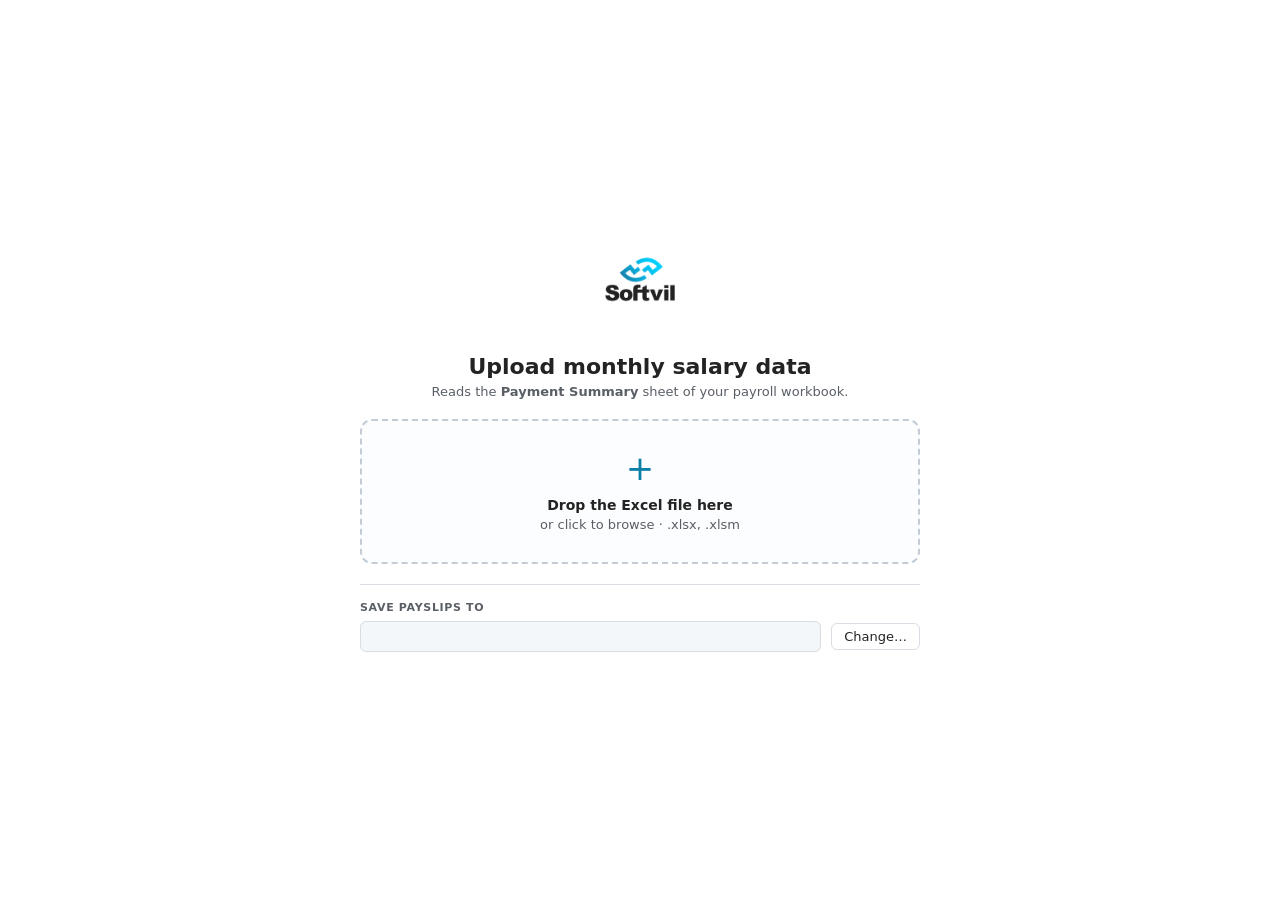
<file: web/index.html>
﻿<!DOCTYPE html>
<html lang="en">
<head>
  <meta charset="utf-8">
  <meta name="viewport" content="width=device-width, initial-scale=1">
  <title>Softvil Salary Slips</title>
  <!-- tokens.css is generated from salary_app/pdf/theme.py; it must load
       first so styles.css can resolve every var() against it. -->
  <link rel="stylesheet" href="tokens.css">
  <link rel="stylesheet" href="styles.css">
</head>
<body>

<!-- ============ SCREEN 1: upload ============ -->
<section id="screen-upload" class="screen is-active">
  <div class="upload-wrap">
    <img src="logo-sm-01.png" alt="Softvil" class="upload-logo">
    <h1>Upload monthly salary data</h1>
    <p class="sub">Reads the <strong>Payment Summary</strong> sheet of your payroll workbook.</p>

    <div id="dropzone" class="dropzone" tabindex="0" role="button"
         aria-label="Choose or drop an Excel workbook">
      <div class="plus">+</div>
      <div class="dz-title">Drop the Excel file here</div>
      <div class="dz-sub">or click to browse &middot; .xlsx, .xlsm</div>
    </div>

    <p id="upload-error" class="error" hidden></p>
    <p id="upload-busy" class="busy" hidden>Reading workbook&hellip;</p>

    <div class="output-setting">
      <div class="os-label">Save payslips to</div>
      <div class="os-row">
        <span id="output-folder" class="os-path" title="">&nbsp;</span>
        <button class="btn btn-ghost btn-small" id="btn-choose-folder">Change&hellip;</button>
      </div>
      <div id="output-hint" class="os-hint"></div>
    </div>
  </div>
</section>

<!-- ============ SCREEN 2: employee list ============ -->
<section id="screen-list" class="screen">
  <header class="bar">
    <img src="logo-sm-01.png" alt="" class="bar-logo">
    <div class="bar-meta">
      <div class="bar-title" id="list-file">&nbsp;</div>
      <div class="bar-sub" id="list-sheet">&nbsp;</div>
    </div>
    <button class="btn btn-ghost" id="btn-change">Change file</button>
  </header>

  <main class="list-main">
    <div class="list-head">
      <h2>Employees</h2>
      <span class="count" id="list-count"></span>
    </div>
    <div id="employee-rows" class="rows"></div>
    <p id="list-note" class="note" hidden></p>
  </main>

  <footer class="list-footer">
    <button class="btn btn-ghost" id="btn-open-folder">Open output folder</button>
    <button class="btn btn-primary" id="btn-export-all">Export All</button>
  </footer>
</section>

<!-- ============ SCREEN 3: review ============ -->
<section id="screen-review" class="screen">
  <header class="bar">
    <button class="btn btn-ghost" id="btn-back">&larr; Back</button>
    <div class="bar-meta">
      <div class="bar-title" id="review-name">&nbsp;</div>
      <div class="bar-sub" id="review-period">&nbsp;</div>
    </div>
    <button class="btn btn-ghost" id="btn-print">Print</button>
    <button class="btn btn-primary" id="btn-download">Download PDF</button>
  </header>

  <div class="review-body">
    <aside class="form-pane">
      <div id="review-alerts"></div>
      <form id="slip-form" autocomplete="off"></form>
    </aside>
    <div class="preview-pane">
      <div class="preview-frame">
        <img id="preview-img" alt="Payslip preview">
        <div id="preview-busy" class="preview-busy" hidden>Updating&hellip;</div>
      </div>
    </div>
  </div>
</section>

<div id="toast" class="toast" hidden></div>

<script src="app.js"></script>
</body>
</html>
</file>
<file: web/tokens.css>
/* GENERATED FILE -- DO NOT EDIT.
 *
 * Written by tools/make_tokens.py from the palette in
 * salary_app/pdf/theme.py, which is the single source of truth for colour
 * across the app chrome and the payslip PDF.
 *
 * To change a colour, edit theme.PALETTE and re-run:
 *     .venv\Scripts\python.exe tools\make_tokens.py
 */

:root {
  /* palette -- from salary_app/pdf/theme.py */
  --brand-cyan:     #00CFFF;
  --brand-deep:     #0B7FA8;
  --ink:            #232323;
  --ink-soft:       #5A5F66;
  --rule:           #D8DEE4;
  --band:           #F4F7F9;
  --band-deep:      #E8F6FC;
  --surface:        #FCFDFE;
  --surface-sunken: #EEF1F4;
  --border-soft:    #C3CCD4;
  --danger:         #B4342B;
  --danger-bg:      #FDF3F2;
  --danger-border:  #F3D3D0;
  --warn:           #9A6700;
  --warn-bg:        #FDF7E6;

  /* radii */
  --radius-control:   6px;
  --radius-container: 8px;
  --radius-large:     12px;
  --radius-pill:      999px;

  --font: "Segoe UI", system-ui, -apple-system, sans-serif;
  --scrim: rgba(35, 35, 35, .82);
}
</file>
<file: web/styles.css>
/* Softvil Salary Slips -- app chrome.
 *
 * Colours, radii and the font stack come from web/tokens.css, which is
 * GENERATED from the palette in salary_app/pdf/theme.py -- the same source the
 * payslip renders from. Do not add a colour or a radius here; add it to
 * theme.PALETTE and re-run tools/make_tokens.py, or the two surfaces drift
 * (they already had: --rule was #E2E8ED here and #D8DEE4 in the PDF).
 *
 * Brand cyan is 1.85:1 on white and is never used for text on either surface
 * -- only rules, borders and accents. tests/test_design_tokens.py asserts it.
 */

:root {
  /* Aliases kept so the older cyan names still read naturally in rules
     below; both point at the generated tokens. */
  --cyan: var(--brand-cyan);
  --cyan-deep: var(--brand-deep);
}

* { box-sizing: border-box; }

html, body {
  margin: 0;
  height: 100%;
  font-family: var(--font);
  color: var(--ink);
  background: #fff;
  font-size: 14px;
}

/* screens ---------------------------------------------------------------- */
.screen { display: none; height: 100vh; flex-direction: column; }
.screen.is-active { display: flex; }

/* buttons ---------------------------------------------------------------- */
.btn {
  font: inherit;
  border: 1px solid transparent;
  border-radius: var(--radius-control);
  padding: 8px 16px;
  cursor: pointer;
  transition: background .12s, border-color .12s;
  white-space: nowrap;
}
.btn:focus-visible { outline: 2px solid var(--cyan-deep); outline-offset: 2px; }
.btn-primary { background: var(--ink); color: #fff; }
.btn-primary:hover:not(:disabled) { background: #000; }
.btn-ghost { background: #fff; border-color: var(--rule); color: var(--ink); }
.btn-ghost:hover:not(:disabled) { background: var(--band); }
.btn-small { padding: 5px 12px; font-size: 13px; }
.btn:disabled { opacity: .45; cursor: not-allowed; }

/* ============ screen 1: upload ============ */
/* The upload screen scrolls if the window is short: the output-folder block
   below the dropzone otherwise falls below the fold on an 860px window, and a
   setting the user cannot see is a setting they will not use. */
#screen-upload { overflow-y: auto; }

.upload-wrap {
  margin: auto;
  width: min(560px, 90vw);
  text-align: center;
  padding: 24px 0;
}
.upload-logo { width: 108px; height: auto; margin-bottom: 16px; }
.upload-wrap h1 { font-size: 22px; font-weight: 600; margin: 0 0 5px; }
.upload-wrap .sub { color: var(--ink-soft); margin: 0 0 20px; font-size: 13px; }

.dropzone {
  border: 2px dashed var(--border-soft);
  border-radius: var(--radius-large);
  padding: 30px 24px;
  cursor: pointer;
  background: var(--surface);
  transition: border-color .15s, background .15s;
}
.dropzone:hover, .dropzone:focus-visible {
  border-color: var(--cyan); background: var(--band-deep); outline: none;
}
.dropzone.is-over { border-color: var(--cyan); background: var(--band-deep); }
.dropzone .plus {
  font-size: 34px; line-height: 1; color: var(--cyan-deep); margin-bottom: 12px;
}
.dz-title { font-weight: 600; margin-bottom: 4px; }
.dz-sub { color: var(--ink-soft); font-size: 13px; }

/* output folder setting, below the dropzone */
.output-setting {
  margin-top: 20px; padding-top: 16px; border-top: 1px solid var(--rule);
  text-align: left;
}
.os-label {
  font-size: 11px; font-weight: 700; letter-spacing: .06em;
  text-transform: uppercase; color: var(--ink-soft); margin-bottom: 7px;
}
.os-row { display: flex; align-items: center; gap: 10px; }
.os-path {
  flex: 1; min-width: 0; font-size: 13px;
  padding: 7px 10px; border: 1px solid var(--rule); border-radius: var(--radius-control);
  background: var(--band); color: var(--ink);
  overflow: hidden; text-overflow: ellipsis; white-space: nowrap;
  direction: rtl; text-align: left;   /* keep the folder name visible when long */
}
.os-hint { font-size: 12px; color: var(--ink-soft); margin-top: 6px; min-height: 15px; }

.error {
  color: var(--danger); background: var(--danger-bg); border: 1px solid var(--danger-border);
  border-radius: var(--radius-container); padding: 12px 14px; margin-top: 20px;
  text-align: left; white-space: pre-wrap;
}
.busy { color: var(--ink-soft); margin-top: 18px; }

/* ============ shared top bar ============ */
.bar {
  display: flex; align-items: center; gap: 14px;
  padding: 12px 20px; border-bottom: 1px solid var(--rule); flex: 0 0 auto;
}
.bar-logo { width: 74px; height: auto; }
.bar-meta { flex: 1; min-width: 0; }
.bar-title {
  font-weight: 600; overflow: hidden; text-overflow: ellipsis; white-space: nowrap;
}
.bar-sub { color: var(--ink-soft); font-size: 12px; }

/* ============ screen 2: list ============ */
.list-main { flex: 1; overflow-y: auto; padding: 22px 24px; }
.list-head { display: flex; align-items: baseline; gap: 10px; margin-bottom: 14px; }
.list-head h2 { font-size: 17px; margin: 0; }
.count { color: var(--ink-soft); font-size: 13px; }

.rows { border: 1px solid var(--rule); border-radius: var(--radius-container); overflow: hidden; }
.row {
  display: flex; align-items: center; gap: 14px;
  padding: 12px 16px; border-bottom: 1px solid var(--rule); background: #fff;
}
.row:last-child { border-bottom: none; }
.row:nth-child(even) { background: var(--band); }

/* The whole row opens Review, so it has to read as clickable -- otherwise
   the affordance is invisible and people only ever use the button.
   These rules come after :nth-child so hover wins over the zebra stripe. */
.row { cursor: pointer; }
.row:hover, .row:focus-visible { background: var(--band-deep); outline: none; }
.row:focus-visible { box-shadow: inset 3px 0 0 var(--cyan-deep); }
.row-go {
  width: 16px; height: 16px; flex: 0 0 auto;
  color: var(--ink-soft); opacity: .45; transition: opacity .12s, transform .12s;
}
.row:hover .row-go, .row:focus-visible .row-go {
  opacity: 1; transform: translateX(2px);
}

/* Looks unavailable, still clickable -- it opens Review and says what is
   missing, rather than silently ignoring the click. */
.btn.is-blocked {
  opacity: .45;
  border-style: dashed;
}
.btn.is-blocked:hover { background: var(--danger-bg); border-color: var(--danger-border); }
.row-no {
  width: 26px; color: var(--ink-soft); font-variant-numeric: tabular-nums;
  font-size: 13px;
}
.row-main { flex: 1; min-width: 0; }
.row-name { font-weight: 600; }
.row-name.is-missing { color: var(--ink-soft); font-weight: 400; font-style: italic; }
.row-sub { font-size: 12px; color: var(--ink-soft); margin-top: 2px; }
.row-net {
  font-variant-numeric: tabular-nums; font-weight: 600; text-align: right;
  min-width: 110px;
}
.badge {
  display: inline-block; font-size: 11px; padding: 2px 7px; border-radius: var(--radius-pill);
  margin-left: 6px;
}
.badge-missing { background: var(--danger-bg); color: var(--danger); }
.badge-warn { background: var(--warn-bg); color: var(--warn); }

.note {
  margin-top: 16px; padding: 12px 14px; border-radius: var(--radius-container);
  background: var(--band); color: var(--ink-soft); font-size: 13px;
  white-space: pre-wrap;
}
.list-footer {
  display: flex; justify-content: space-between; gap: 12px;
  padding: 14px 24px; border-top: 1px solid var(--rule); flex: 0 0 auto;
}

/* ============ screen 3: review ============ */
.review-body { flex: 1; display: flex; min-height: 0; }
.form-pane {
  width: 396px; flex: 0 0 auto; overflow-y: auto;
  padding: 18px 20px; border-right: 1px solid var(--rule);
}
.preview-pane {
  flex: 1; overflow: auto; background: var(--surface-sunken); padding: 22px;
  display: flex; justify-content: center; align-items: flex-start;
}
.preview-frame { position: relative; }
#preview-img {
  display: block; width: 620px; max-width: 100%; height: auto;
  box-shadow: 0 2px 14px rgba(0,0,0,.16); background: #fff;
}
.preview-busy {
  position: absolute; top: 10px; right: 10px;
  background: var(--scrim); color: #fff;
  padding: 5px 11px; border-radius: var(--radius-pill); font-size: 12px;
}

fieldset { border: none; margin: 0 0 18px; padding: 0; }
legend {
  font-size: 11px; font-weight: 700; letter-spacing: .06em;
  text-transform: uppercase; color: var(--ink-soft);
  padding: 0 0 8px; border-bottom: 2px solid var(--cyan); width: 100%;
  margin-bottom: 10px;
}
.field { display: flex; align-items: center; gap: 10px; margin-bottom: 7px; }
.field label { flex: 0 0 148px; font-size: 13px; color: var(--ink-soft); }
.field input {
  flex: 1; min-width: 0; font: inherit; padding: 6px 9px;
  border: 1px solid var(--rule); border-radius: var(--radius-control); background: #fff;
}
.field input:focus {
  outline: none; border-color: var(--cyan); box-shadow: 0 0 0 3px var(--band-deep);
}
.field.is-money input { text-align: right; font-variant-numeric: tabular-nums; }
.field.is-required input:placeholder-shown { border-color: var(--danger-border); }

.alert {
  border-radius: var(--radius-container); padding: 10px 12px; margin-bottom: 14px;
  font-size: 13px; line-height: 1.45;
}
.alert-missing { background: var(--danger-bg); color: var(--danger); }
.alert-warn { background: var(--warn-bg); color: var(--warn); }
.alert strong { display: block; margin-bottom: 3px; }

/* toast ------------------------------------------------------------------ */
.toast {
  position: fixed; left: 50%; bottom: 26px; transform: translateX(-50%);
  background: var(--ink); color: #fff; padding: 11px 18px; border-radius: var(--radius-pill);
  font-size: 13px; max-width: 78vw; box-shadow: 0 4px 18px rgba(0,0,0,.24);
  z-index: 50; white-space: pre-wrap; text-align: center;
}
.toast.is-error { background: var(--danger); }
</file>
